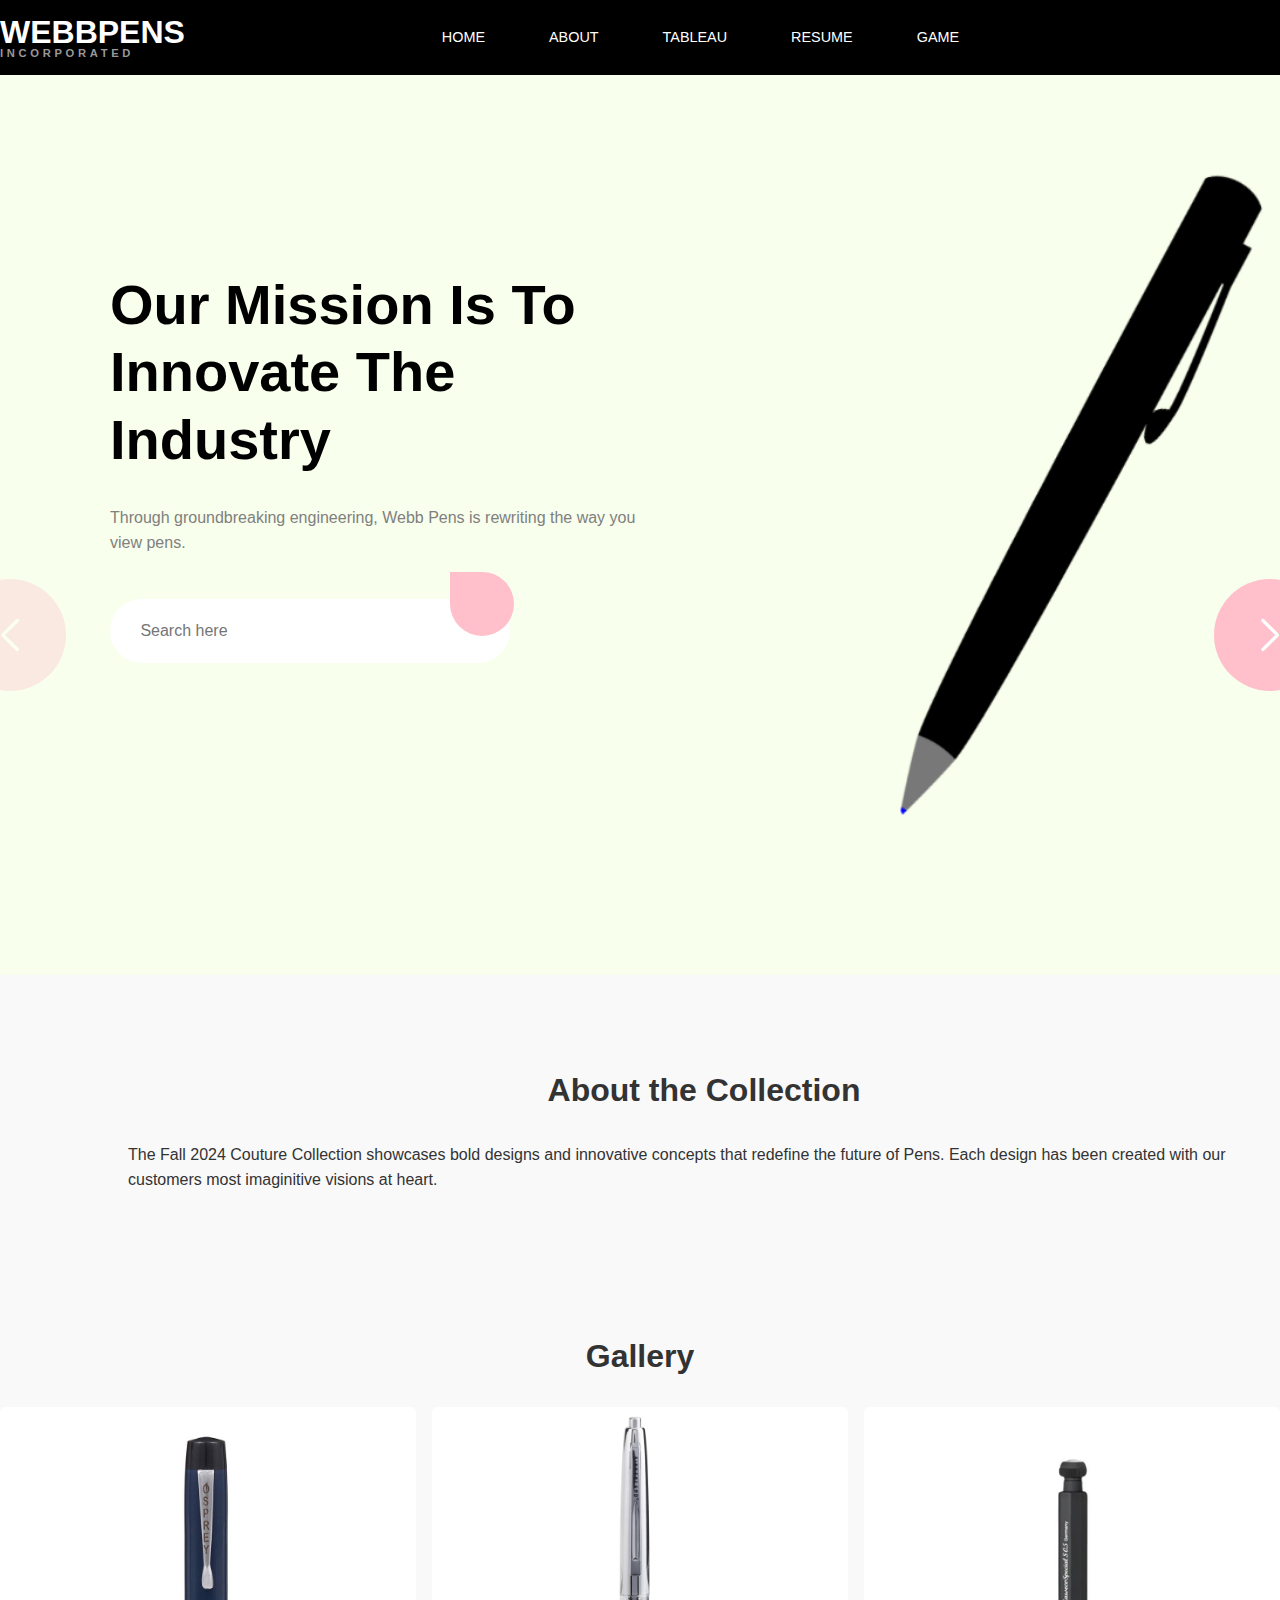
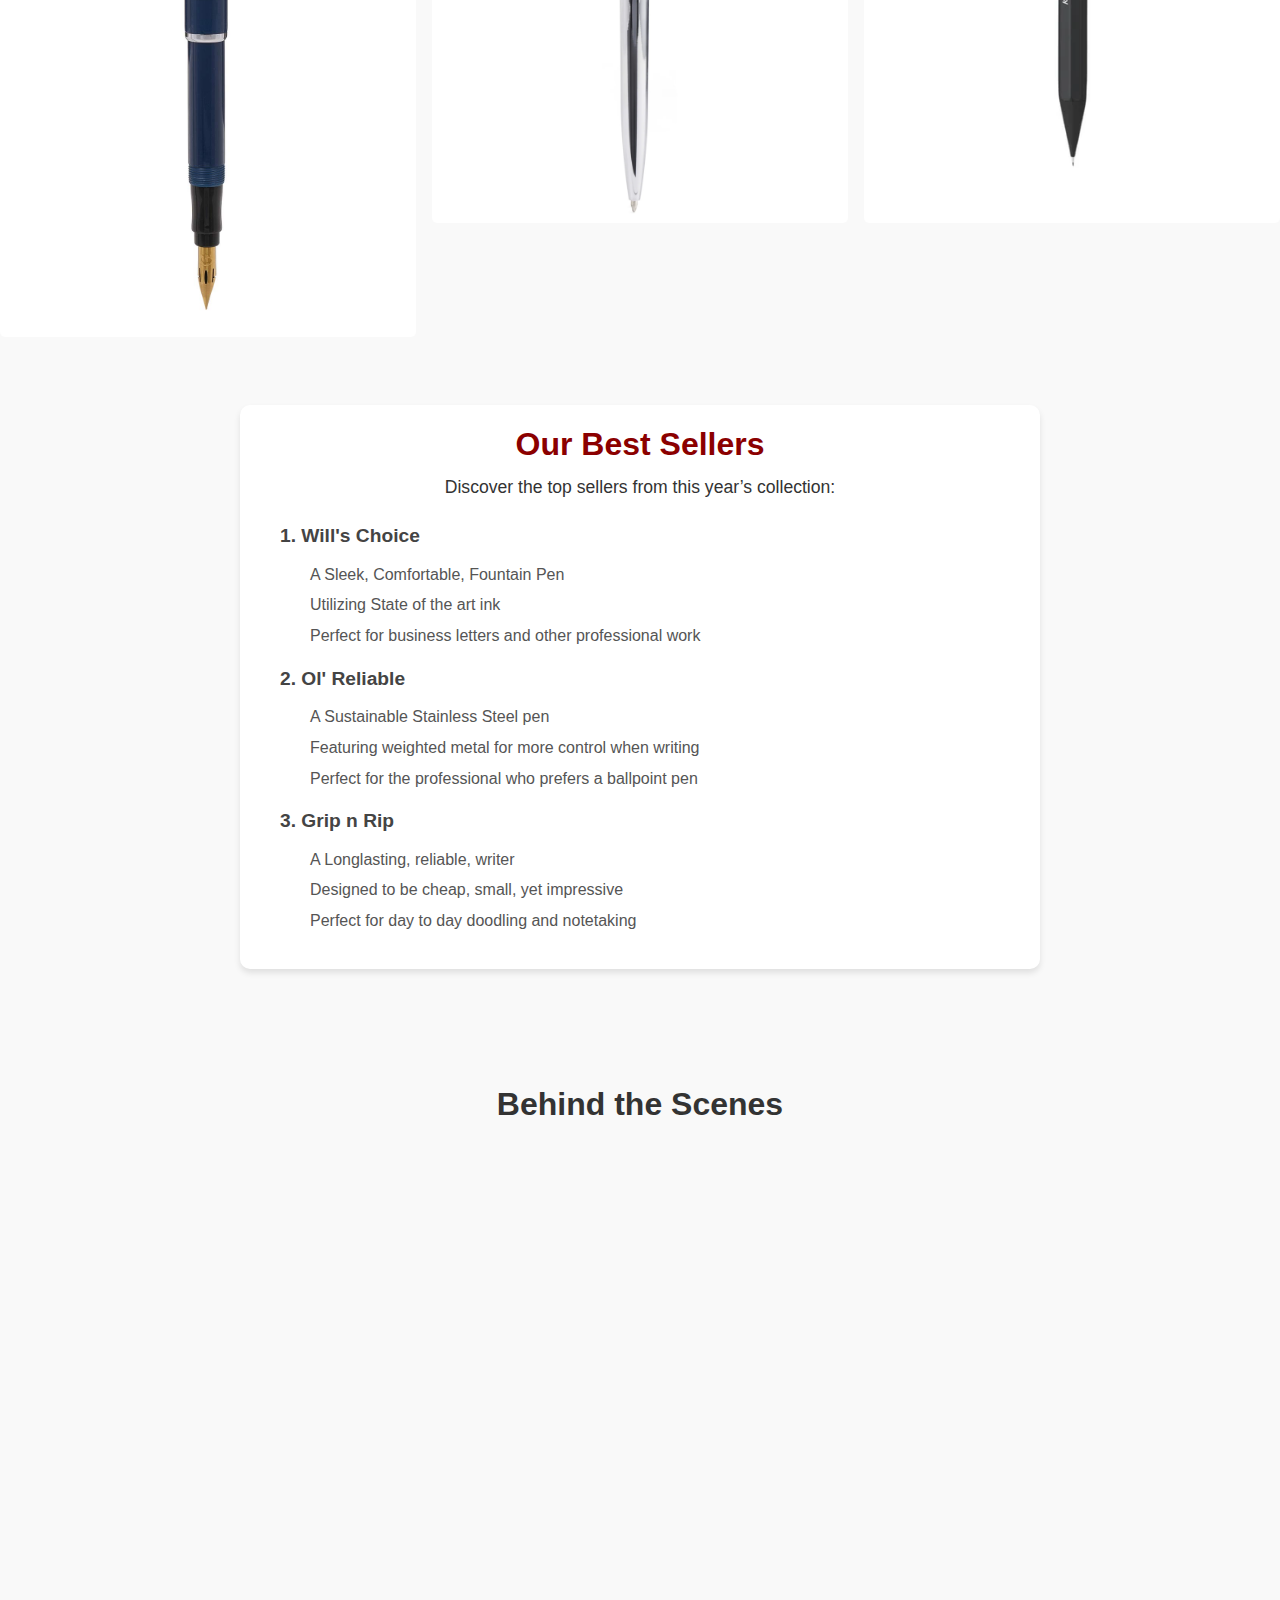
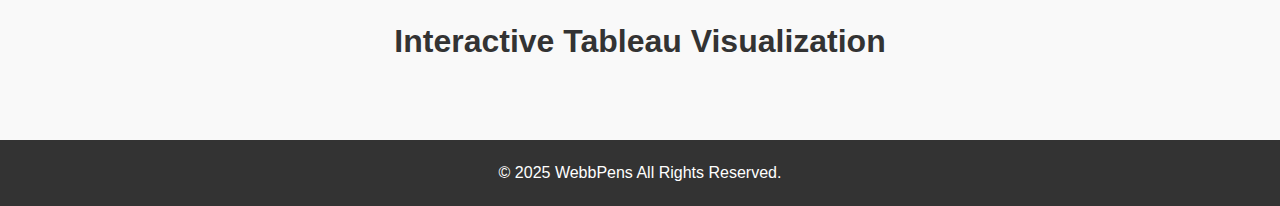
<file: index.html>
<!DOCTYPE html>
<html lang="en">
<head>
    <meta charset="UTF-8">
    <meta name="viewport" content="width=device-width, initial-scale=1.0">
    <link rel="stylesheet" href="https://cdn.linearicons.com/free/1.0.0/icon-font.min.css">
    <link rel="stylesheet" href="https://cdn.jsdelivr.net/npm/swiper@11/swiper-bundle.min.css" />
    
    <link rel="stylesheet" href="style.css">
    <title>Webb Pens</title>
</head>
<body>
    <nav>
        <div class="container nav-container">
            <a href="#home" class="logo">
                <div>WEBB<span>Pens</span></div>
                <div>Incorporated</div>
            </a>
            <ul class="navlist">
                <li><a href="#home" class="active">home</a></li>
                <li><a href="#about">about</a></li>
                <li><a href="#tableau">tableau</a></li>
                <li><a href="resume.html">Resume</a></li>
                <li><a href="game.html">Game</a></li>
            </ul>
            <div class="nav-icons">
                <div class="menu-btn">
                    <span class="lnr lnr-menu"></span>
                </div>
                <span class="lnr lnr-heart"></span>
                <span class="lnr lnr-cart"></span>
            </div>
        </div>
    </nav>

    <section class="home" id="home">
        <div class="container home-container">
            <div class="swiper mySwiper">
                <div class="swiper-wrapper">
                  <div class="swiper-slide slide1">
                    <div class="content">
                        <h1>Our Mission is to Innovate the Industry</h1>
                        <p>Through groundbreaking engineering, Webb Pens is rewriting the way you view pens.</p>
                            <form action="" class="home-search">
                                <input type="text" name="search" placeholder="Search here">
                                <button type="submit" class="btn"><span.lnr.lnr-magnifier></button>
                            </form>
                    </div>
                  </div>
                  <div class="swiper-slide slide2">
                    <div class="content">
                        <h1>Our Mission is to Innovate the Industry</h1>
                        <p>Through groundbreaking engineering, Webb Pens is rewriting the way you view pens.</p>
                            <form action="" class="home-search">
                                <input type="text" name="search" placeholder="Search here">
                                <button type="submit" class="btn"><span.lnr.lnr-magnifier></button>
                            </form>
                    </div>
                  </div>
                </div>
                <div class="swiper-button-next"></div>
                <div class="swiper-button-prev"></div>
                <div class="swiper-pagination"></div>
              </div>
        </div>
    </section>

<!-- About Section -->
<section id="about">
    <h2 class="slide-in-left">About the Collection</h2>
    <p class="slide-in-right">The Fall 2024 Couture Collection showcases bold designs and innovative concepts that redefine the future of Pens. Each design has been created with our customers most imaginitive visions at heart.</p>
</section>

<!-- Gallery Section -->
<section id="gallery">
    <h2 class="fade-in">Gallery</h2>
    <div class="image-grid">
        <div class="image zoom-in">
            <img src="images/photo1.webp" alt="Look 1">
        </div>
        <div class="image zoom-in">
            <img src="images/photo4.webp" alt="Look 2">
        </div>
        <div class="image zoom-in">
            <img src="images/photo3.jpg" alt="Look 3">
        </div>
    </div>
</section>

<section class="fashion-week1">
    <h1>Our Best Sellers</h1>
    <p>Discover the top sellers from this year’s collection:</p>
    <ol>
        <li>
            <strong>1. Will's Choice</strong>
            <ul>
                <li>A Sleek, Comfortable, Fountain Pen</li>
                <li>Utilizing State of the art ink</li>
                <li>Perfect for business letters and other professional work</li>
            </ul>
        </li>
        <li>
            <strong>2. Ol' Reliable</strong>
            <ul>
                <li>A Sustainable Stainless Steel pen</li>
                <li>Featuring weighted metal for more control when writing</li>
                <li>Perfect for the professional who prefers a ballpoint pen</li>
            </ul>
        </li>
        <li>
            <strong>3. Grip n Rip</strong>
            <ul>
                <li>A Longlasting, reliable, writer </li>
                <li>Designed to be cheap, small, yet impressive</li>
                <li>Perfect for day to day doodling and notetaking</li>
            </ul>
        </li>
    </ol>
</section>

<!-- Embedded Video Section -->
<section id="video">
    <h2 class="fade-in">Behind the Scenes</h2>
    <div class="video1">
        <iframe width="560" height="315" src="https://www.youtube.com/embed/hPcnvp8LasA?si=LCoHqQV-6ZBJP_Qm" title="YouTube video player" frameborder="0" allow="accelerometer; autoplay; clipboard-write; encrypted-media; gyroscope; picture-in-picture; web-share" referrerpolicy="strict-origin-when-cross-origin" allowfullscreen></iframe>
</div>
</section>

<!-- Tableau Visualization -->
<section id="tableau">
    <h2 class="slide-in-left">Interactive Tableau Visualization</h2>
    <div class="tableau1">
        <div class='tableauPlaceholder' id='viz1745209879458' style='position: relative'><noscript><a href='https:&#47;&#47;www.tableau.com&#47;'><img alt='COVID-19 Global View ' src='https:&#47;&#47;public.tableau.com&#47;static&#47;images&#47;PB&#47;PB2W825NQ&#47;1_rss.png' style='border: none' /></a></noscript><object class='tableauViz'  style='display:none;'><param name='host_url' value='https%3A%2F%2Fpublic.tableau.com%2F' /> <param name='embed_code_version' value='3' /> <param name='path' value='shared&#47;PB2W825NQ' /> <param name='toolbar' value='no' /><param name='static_image' value='https:&#47;&#47;public.tableau.com&#47;static&#47;images&#47;PB&#47;PB2W825NQ&#47;1.png' /> <param name='animate_transition' value='yes' /><param name='display_static_image' value='yes' /><param name='display_spinner' value='yes' /><param name='display_overlay' value='yes' /><param name='display_count' value='yes' /><param name='language' value='en-US' /><param name='origin' value='viz_share_link' /><param name='tabs' value='n' /></object></div>                <script type='text/javascript'>                    var divElement = document.getElementById('viz1745209879458');                    var vizElement = divElement.getElementsByTagName('object')[0];                    if ( divElement.offsetWidth > 800 ) { vizElement.style.width='1400px';vizElement.style.height='750px';} else if ( divElement.offsetWidth > 500 ) { vizElement.style.width='1400px';vizElement.style.height='750px';} else { vizElement.style.width='100%';vizElement.style.height='700px';}                     var scriptElement = document.createElement('script');                    scriptElement.src = 'https://public.tableau.com/javascripts/api/viz_v1.js';                    vizElement.parentNode.insertBefore(scriptElement, vizElement);                </script>
    </div>
</section>
<!-- Footer -->
<footer>
    <p>&copy; 2025 WebbPens All Rights Reserved.</p>
</footer>
</body>
</html>




    <script src="https://cdn.jsdelivr.net/npm/swiper@11/swiper-bundle.min.js"></script>
    <script src="https://cdn.linearicons.com/free/1.0.0/svgembedder.min.js"></script>
    <script src="script.js"></script>
</body>
</html>
</file>
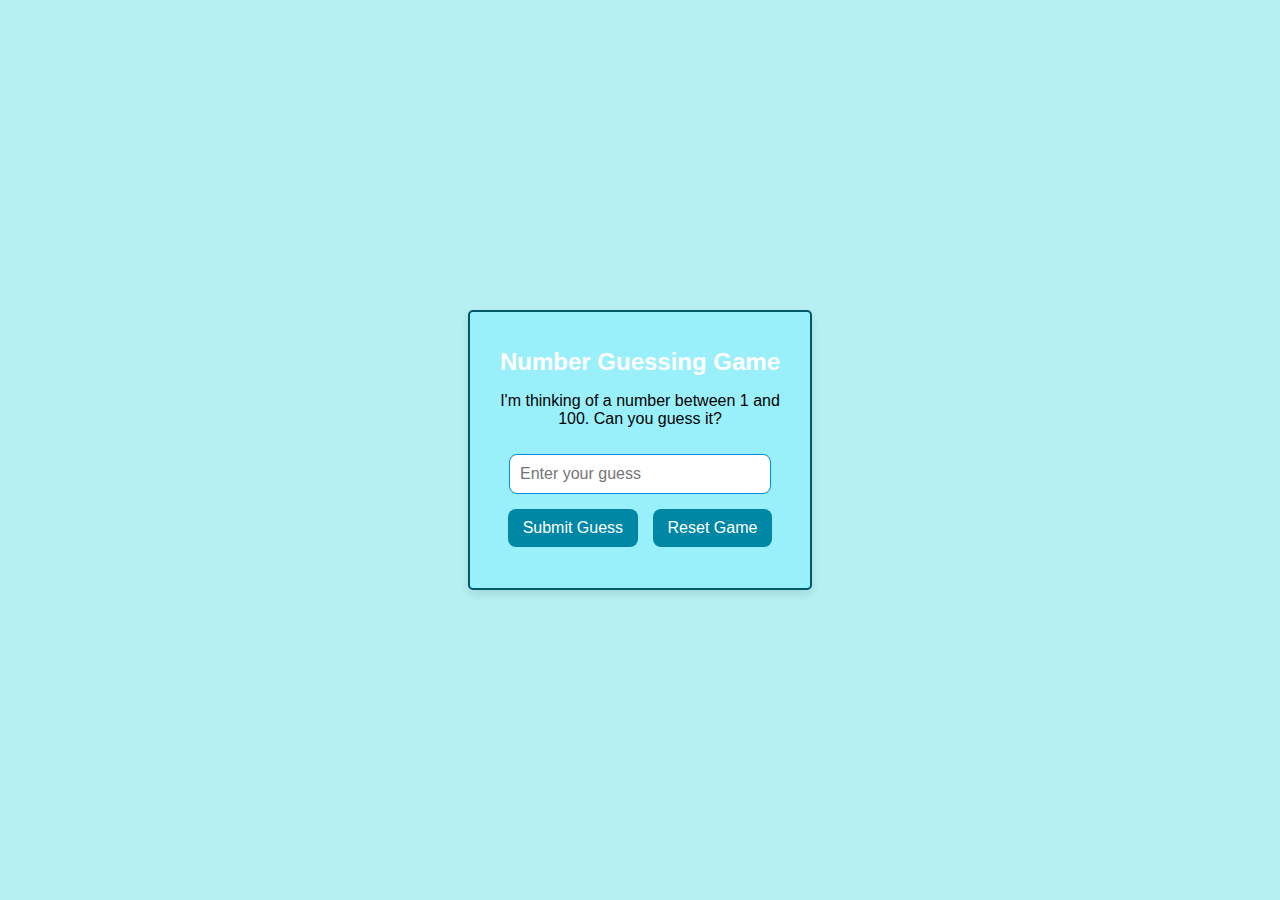
<file: game.html>
<!DOCTYPE html>
<html lang="en">
<head>
    <meta charset="UTF-8">
    <meta name="viewport" content="width=device-width, initial-scale=1.0">
    <title>Number Guessing Game</title>
    <link rel="stylesheet" href="styless.css">
    <script>
        let randomNumber = Math.floor(Math.random() * 100) + 1;
        let attempts = 0;
        let lastDifference = null;

        function checkGuess() {
            const userGuess = parseInt(document.getElementById('guessInput').value);
            const feedback = document.getElementById('feedback');
            const container = document.querySelector('.game-container');
            attempts++;

            if (isNaN(userGuess) || userGuess < 1 || userGuess > 100) {
                feedback.textContent = 'Please enter a number between 1 and 100.';
                return;
            }

            const difference = Math.abs(randomNumber - userGuess);

            if (userGuess === randomNumber) {
                feedback.textContent = `Congratulations! You guessed it in ${attempts} attempts!`;
                feedback.style.color = 'green';
                container.style.backgroundColor = '#90ee90'; // Light green for success
                document.getElementById('guessButton').disabled = true;
            } else {
                if (lastDifference === null || difference < lastDifference) {
                    feedback.textContent = 'You are getting closer!';
                } else {
                    feedback.textContent = 'You are getting farther away!';
                }
                lastDifference = difference;

                if (userGuess < randomNumber) {
                    feedback.textContent += ' Too low!';
                    feedback.style.color = 'blue';
                    container.style.backgroundColor = '#add8e6'; // Light blue for too low
                } else {
                    feedback.textContent += ' Too high!';
                    feedback.style.color = 'red';
                    container.style.backgroundColor = '#ffcccb'; // Light red for too high
                }
            }
        }

        function resetGame() {
            randomNumber = Math.floor(Math.random() * 100) + 1;
            attempts = 0;
            lastDifference = null;
            document.getElementById('guessInput').value = '';
            document.getElementById('feedback').textContent = '';
            document.getElementById('guessButton').disabled = false;
            const container = document.querySelector('.game-container');
            container.style.backgroundColor = '#ffc0cb'; // Reset to original pink
        }
    </script>
</head>
<body>
    <div class="game-container">
        <h1>Number Guessing Game</h1>
        <p>I'm thinking of a number between 1 and 100. Can you guess it?</p>
        <input type="number" id="guessInput" placeholder="Enter your guess" />
        <button id="guessButton" onclick="checkGuess()">Submit Guess</button>
        <button onclick="resetGame()">Reset Game</button>
        <p id="feedback"></p>
    </div>
</body>
</html>
</file>
<file: style.css>
@import url('https://fonts.googleapis.com/css2?family=Dancing+Script:wght@400..700&family=League+Spartan:wght@100..900&display=swap');
/* Variables and Basics */
*{
    margin: 0;
    padding: 0;
    box-sizing: border-box;
    list-style: none;
    text-decoration: none;
    border: none;
    outline: none;
    resize: none;
}
:root{
    --color-primary:#fff;
    --color-secondary:pink;
    --color-teritiary: gray;
    --color-text:black;
    --shadow: 0 2px 40px 8px rgba(15, 15, 15, .8)
    --transition: all .4s ease-in-out;

    --width-1g: 85%;
    --width-sm: 95%;

}
::-webkit-scrollbar{
    height: .5rem;
    width: .5rem;
}
::-webkit-scrollbar


body{
    font-family: "League Spartan", sans-serif;
    font-family: "Dancing Script", serif;
    color: var(--color-text);
    line-height: 1.7;
    overflow-x:hidden;
}
::-webkit-scrollbar{
    height: .5rem;
    width: .5rem;
}
::-webkit-scrollbar-track{
    background: var(--color-primary);
}
::-webkit-scrollbar-thumb{
    background: var(--color-secondary);
}
img{
    display:block;
    width:100%;
    object-fit: cover;
}
a{
    color: var(--color-text);
}
span{
    font-size: .9rem;
}
h1,h2,h3,h4{
    line-height:1.2;
}
h1{
    font-size: 2.8rem;
}
h2{
    font-size:2rem;
}
h3{
    font-size: 1.6rem;
}
h4{
    font-size: 1.3rem;
}
h5{
    font-size: 1rem;
}
.container{
    margin:0 auto;
    width: var(--width-lg);
}
section{
    padding: 6rem 0 3rem;
}
section h2{
    text-align:center;
    margin-bottom: 2rem;
}
.title{
    text-align:center;
    margin-bottom:4rem;
}
.title h2{
    font-size: 3.5rem;
    font-weight:400;
    text-transform: capitalize;
    font-family: "Dancing Script", serif;
    display:inline-block;
    color: var(--color-secondary);
    position: relative;
}
.title h2::before{
    position:absolute;
    content:'';
    bottom:-21%;
    left:0;
    transform: translateY(-50%);
    width:8rem;
    height:.1rem;
    background:var(--color-secondary);
}

nav{
    background: var(--color-text);
    color:var(--color-primay) !important;
}
.logo{
    color:var(--color-primary);
    padding: 1rem 0;
}
.logo div:first-child{
    font-weight:700;
    text-transform: uppercase;
    font-size: 2rem;
    line-height:1;
}
.logo div:first-child span{
    font-weight:700;
    text-transform: uppercase;
    font-size:2rem;
    line-height:1;
}
.logo div:last-child{
    line-height:1;
    text-transform:uppercase;
    font-size: .7rem;
    letter-spacing: .23rem;
    color:#999
}
.nav-container{
    display:flex;
    align-items:center;
    justify-content: space-between;
}
nav .navlist{
    display:flex;
}
nav .navlist li{
    text-transform:uppercase;
    font-size: .9rem;
    cursor:pointer;
}
nav .navlist li a{
    color:var(--color-primary);
    padding:2rem;
    position:relative;
}
.navlist li a::before{
    content: '';
    position: absolute;
    top:0;
    left:0;
    background: var(--color-secondary);
    height:95%;
    width:100%;
    border-bottom: .2rem solid var(--color-primary);
    transition:var(--transition);
    opacity:0;
    visibility: hidden;
}
.navlist li a:hover::before,
.navlist li a:active::before
{
    height:95%;
    opacity:0;
    visibility:visible;
}
.menu-btn .lnr{
    font-size: 1.1rem;
    display:none;
}
.nav-icons{
    display:flex;
    gap:2rem;
}
.nav-icons .lnr{
    font-size: 1.1rem;
    cursor:pointer;
}
.nav-icons .lnr:hover{
    color:var(--color-secondary);
}
/*=====================Home====================================*/
.home{
    padding:0;
}
.home .slide1{
    background:url(images/pic1.png);
    background-position:center;
    background-size:cover;
    height:100vh;
    width:100%;
}
.home .slide2{
    background:url(images/pic2.png);
    background-position:center;
    background-size:cover;
    height:100vh;
    width:100%;
}
.home .swiper-slide{
    position:relative;
}
.home .swiper-slide .content{
    position:absolute;
    transform:translate(20%, 50%);
    max-width: 550px;
}
.home h1{
    font-size: 3.5rem;
    text-transform:capitalize;
    font-weight:800;
    color: #000000;
}
.home .content p{
    margin: 2rem 0 1rem;
    color: var(--color-teritiary);
}
.home .home-search input{
    height:4rem;
    width:25rem;
    border-radius:3rem;
    padding:1rem 1.6rem;
    padding-left: 1.9rem;
    font-size:1rem;
}
.home .home-search .btn{
    padding: 1rem 1.6rem;
    height:4rem;
    width:4rem;
    margin:0;
    padding:0;
    border:0;
    border-radius:0 50% 50% 50%;
    position:relative;
    left: -4rem;
    background: var(--color-secondary);
    color: var(--color-primary)
}
.home-search .lnr{
    font-size:1rem;
    font-weight:700;
}
/*.home .swiper-button-next.swiper-button-disabled,
.home .swiper-button-prev.swiper-button-disabled{
    opacity:1;
}*/
.home .swiper-button-next::after{
    color:var(--color-primary);
    background:var(--color-secondary);
    font-size:2rem;
    font-weight:900;
    height:7rem;
    width:7rem;
    border-radius: 50%;
    position:absolute;
    bottom:-9rem;
    right: -3.5rem;
    display:flex;
    align-items:center;
    justify-content:center;
}
.home .swiper-button-prev::after{
    color:var(--color-primary);
    background:var(--color-secondary);
    font-size:2rem;
    font-weight:900;
    height:7rem;
    width:7rem;
    border-radius: 50%;
    position:absolute;
    bottom:-9rem;
    left: -3.5rem;
    display:flex;
    align-items:center;
    justify-content:center;
}

.about-container .right{
    position:relative;
}
.about-container .right::before{
    content:'';
    position:absolute;
    top:-3rem;
    height:100%;
    width:100%;
    right:-9rem;
    background:url(images/dots.png) no-repeat;
}
.about-container{
    display:grid;
    grid-template-columns:2fr 1fr;
}
.about-container .left{
    background: url(images/about.png);
    height:100vh;
    width:100%;
    background-position: center;
    z-index: 11;
    position: relative;
}
.about-container .left .content{
    position:absolute;
    top:33%;
    left:8.8rem;
    max-width:19rem;
}
.about-container .title{
    text-align: left;
    margin-bottom:0;
}
.about-container .title h2{
    font-size: 2rem;
    margin-bottom: 2rem;
    color:var(--color-text);
}
.top-bar {
    background-color: #000;
    color: #fff;
    text-align: center;
    padding: 0.5em;
    font-size: 0.9em;
}

.top-bar a {
    color: #fff;
    font-weight: bold;
    text-decoration: underline;
}

/* Navigation */
.menu-bar {
    display: flex;
    justify-content: space-between;
    align-items: center;
    padding: 1em 2em;
    background-color: #fff;
    box-shadow: 0 2px 5px rgba(0, 0, 0, 0.1);
}

.logo {
    font-size: 1.5em;
    font-weight: bold;
}

.menu-links {
    display: flex;
    gap: 1em;
}

.menu-links a {
    font-size: 0.9em;
    font-weight: bold;
}

/* Hero Section */
.hero {
    display: grid;
    grid-template-columns: 1fr 1fr;
    padding: 3em;
    background: linear-gradient(to right, #f8f8f8, #e6e6e6);
}

.hero-content h1 {
    font-size: 3em;
    margin-bottom: 0.5em;
}

.hero-content p {
    font-size: 1.5em;
    margin-bottom: 1em;
}

.hero-buttons .btn {
    padding: 1em 2em;
    margin-right: 1em;
    background-color: #333;
    color: #fff;
    border-radius: 5px;
    transition: all 0.3s;
}

.hero-buttons .btn:hover {
    background-color: #555;
}

.hero-gallery .image img {
    width: 100%;
    height: auto;
    border-radius: 10px;
    box-shadow: 0 4px 6px rgba(0, 0, 0, 0.1);
}

/* Animations */
@keyframes fadeIn {
    from {
        opacity: 0;
    }
    to {
        opacity: 1;
    }
}

@keyframes slideInLeft {
    from {
        transform: translateX(-50%);
        opacity: 0;
    }
    to {
        transform: translateX(0);
        opacity: 1;
    }
}

@keyframes slideInRight {
    from {
        transform: translateX(50%);
        opacity: 0;
    }
    to {
        transform: translateX(0);
        opacity: 1;
    }
}

@keyframes zoomIn {
    from {
        transform: scale(0.8);
        opacity: 0;
    }
    to {
        transform: scale(1);
        opacity: 1;
    }
}

.fade-in {
    animation: fadeIn 1s ease-in-out;
}

.slide-in-left {
    animation: slideInLeft 1s ease-in-out;
}

.slide-in-right {
    animation: slideInRight 1s ease-in-out;
}

.zoom-in {
    animation: zoomIn 1s ease-in-out;
}

/* Gallery Grid */
.image-grid {
    display: grid;
    grid-template-columns: repeat(auto-fit, minmax(200px, 1fr));
    gap: 1em;
}

.image img {
    width: 100%;
    border-radius: 5px;
    transition: transform 0.3s;
}

.image img:hover {
    transform: scale(1.05);
}

/* Footer */
footer {
    text-align: center;
    padding: 20px;
    background-color: #333;
    color: #fff;
}
.video1{
    margin-left: 30%;
}
.tableau1{
}
#about{
    margin-left: 10%;
}
body {
    font-family: Arial, sans-serif;
    line-height: 1.6;
    margin: 0;
    padding: 0;
    background-color: #f9f9f9;
    color: #333;
}

.fashion-week1 {
    max-width: 800px;
    margin: 20px auto;
    padding: 20px;
    background: #fff;
    border-radius: 10px;
    box-shadow: 0 4px 6px rgba(0, 0, 0, 0.1);
}

.fashion-week1 h1 {
    font-size: 2rem;
    margin-bottom: 10px;
    text-align: center;
    color: #8b0000;
}

.fashion-week1 p {
    text-align: center;
    margin-bottom: 20px;
    font-size: 1.1rem;
}

.fashion-week1 ol {
    padding-left: 20px;
    margin-bottom: 0;
}

.fashion-week1 ol li {
    margin-bottom: 15px;
}

.fashion-week1 ol li strong {
    font-size: 1.2rem;
    color: #444;
}

.fashion-week1 ul {
    list-style-type: disc;
    margin-top: 10px;
    margin-left: 20px;
    padding-left: 10px;
}

.fashion-week1 ul li {
    margin-bottom: 5px;
    font-size: 1rem;
    color: #555;
}

/* Styling for hover effect */
.fashion-week ul li:hover {
    color: #8b0000;
    font-weight: bold;
}
</file>
<file: styless.css>
body {
    font-family: Arial, sans-serif;
    margin: 0;
    padding: 0;
    display: flex;
    justify-content: center;
    align-items: center;
    height: 100vh;
    background-color: #b6f0f2;
}

div.game-container {
    text-align: center;
    background: #9af0fa;
    padding: 20px;
    border-radius: 5px;
    box-shadow: 0 4px 8px rgba(0, 0, 0, 0.1);
    width: 300px;
    border: 2px solid #005a65;
    transition: background-color 0.3s ease;
}

h1 {
    color: #fff;
    font-size: 24px;
    margin-bottom: 10px;
}

input[type="number"] {
    padding: 10px;
    font-size: 16px;
    margin: 10px 0;
    width: 80%;
    border: 1px solid #038dde;
    border-radius: 8px;
}

button {
    padding: 10px 15px;
    font-size: 16px;
    margin: 5px;
    background-color: #0087a5;
    color: white;
    border: none;
    border-radius: 8px;
    cursor: pointer;
    transition: background-color 0.3s ease;
}

button:hover {
    background-color: #007693;
}

#feedback {
    margin-top: 15px;
    font-size: 16px;
    color: #fff;
    font-weight: bold;
    transition: color 0.3s ease;
}
</file>
